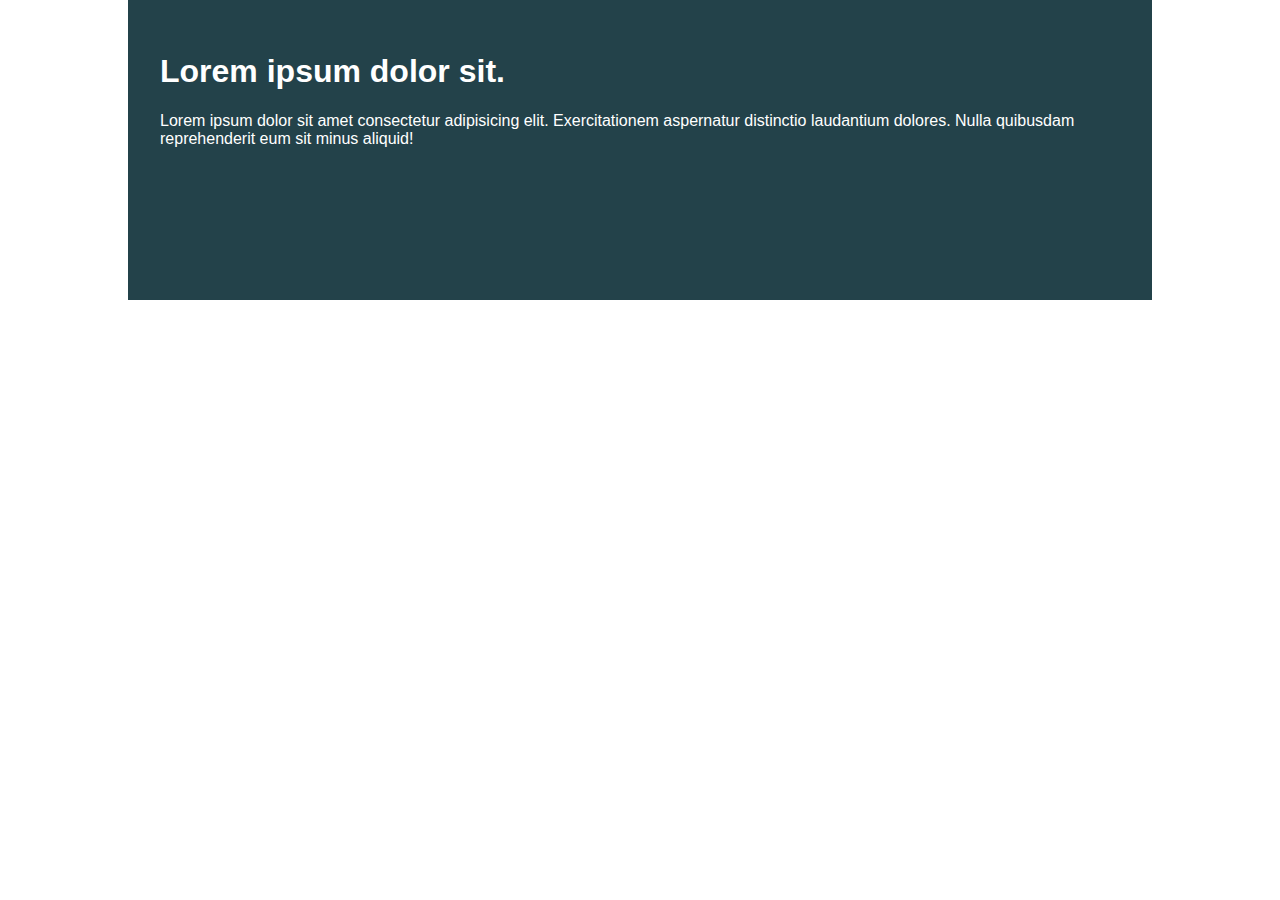
<file: Challenge-01/index.html>
<!DOCTYPE html>
<html lang="en">

<head>
    <meta charset="UTF-8">
    <meta name="viewport" content="width=device-width, initial-scale=1.0">
    <title>Day 01</title>

    <link rel="stylesheet" href="style.css">
</head>

<body>
    <div class="container">
        <div class="intro-content">
            <h1>Lorem ipsum dolor sit.</h1>
            <p>Lorem ipsum dolor sit amet consectetur adipisicing elit. Exercitationem aspernatur distinctio laudantium
                dolores. Nulla quibusdam reprehenderit eum sit minus aliquid!</p>
        </div>
    </div>
</body>

</html>
</file>
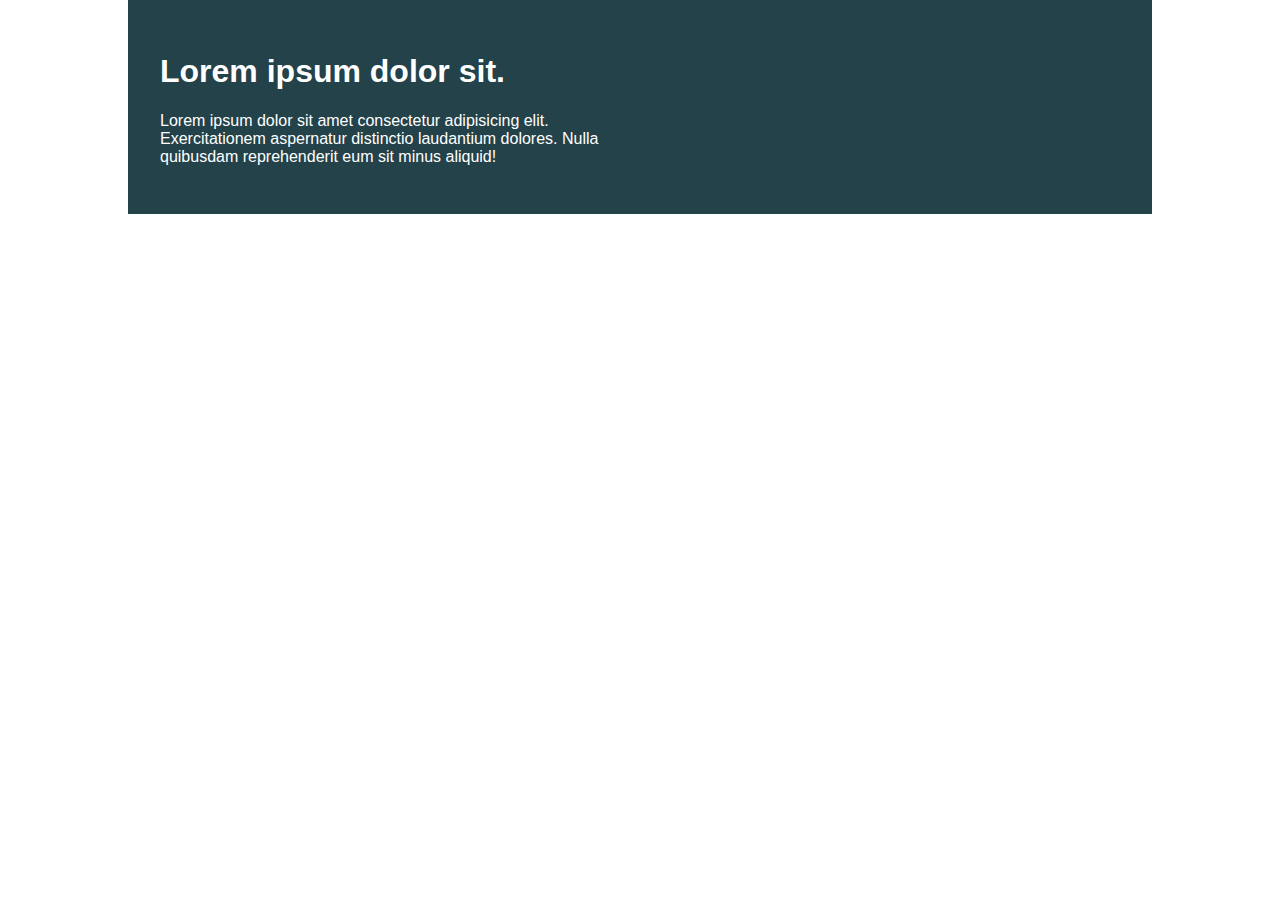
<file: CSS-01-Intro/index.html>
<!DOCTYPE html>
<html lang="en">
  <head>
    <meta charset="UTF-8" />
    <meta name="viewport" content="width=device-width, initial-scale=1.0" />
    <link rel="stylesheet" href="style.css" />
    <title>Document</title>
  </head>
  <body>
    <div class="container">
      <div class="intro-content">
        <h1>Lorem ipsum dolor sit.</h1>
        <p>
          Lorem ipsum dolor sit amet consectetur adipisicing elit.
          Exercitationem aspernatur distinctio laudantium dolores. Nulla
          quibusdam reprehenderit eum sit minus aliquid!
        </p>
      </div>
    </div>
  </body>
</html>
</file>
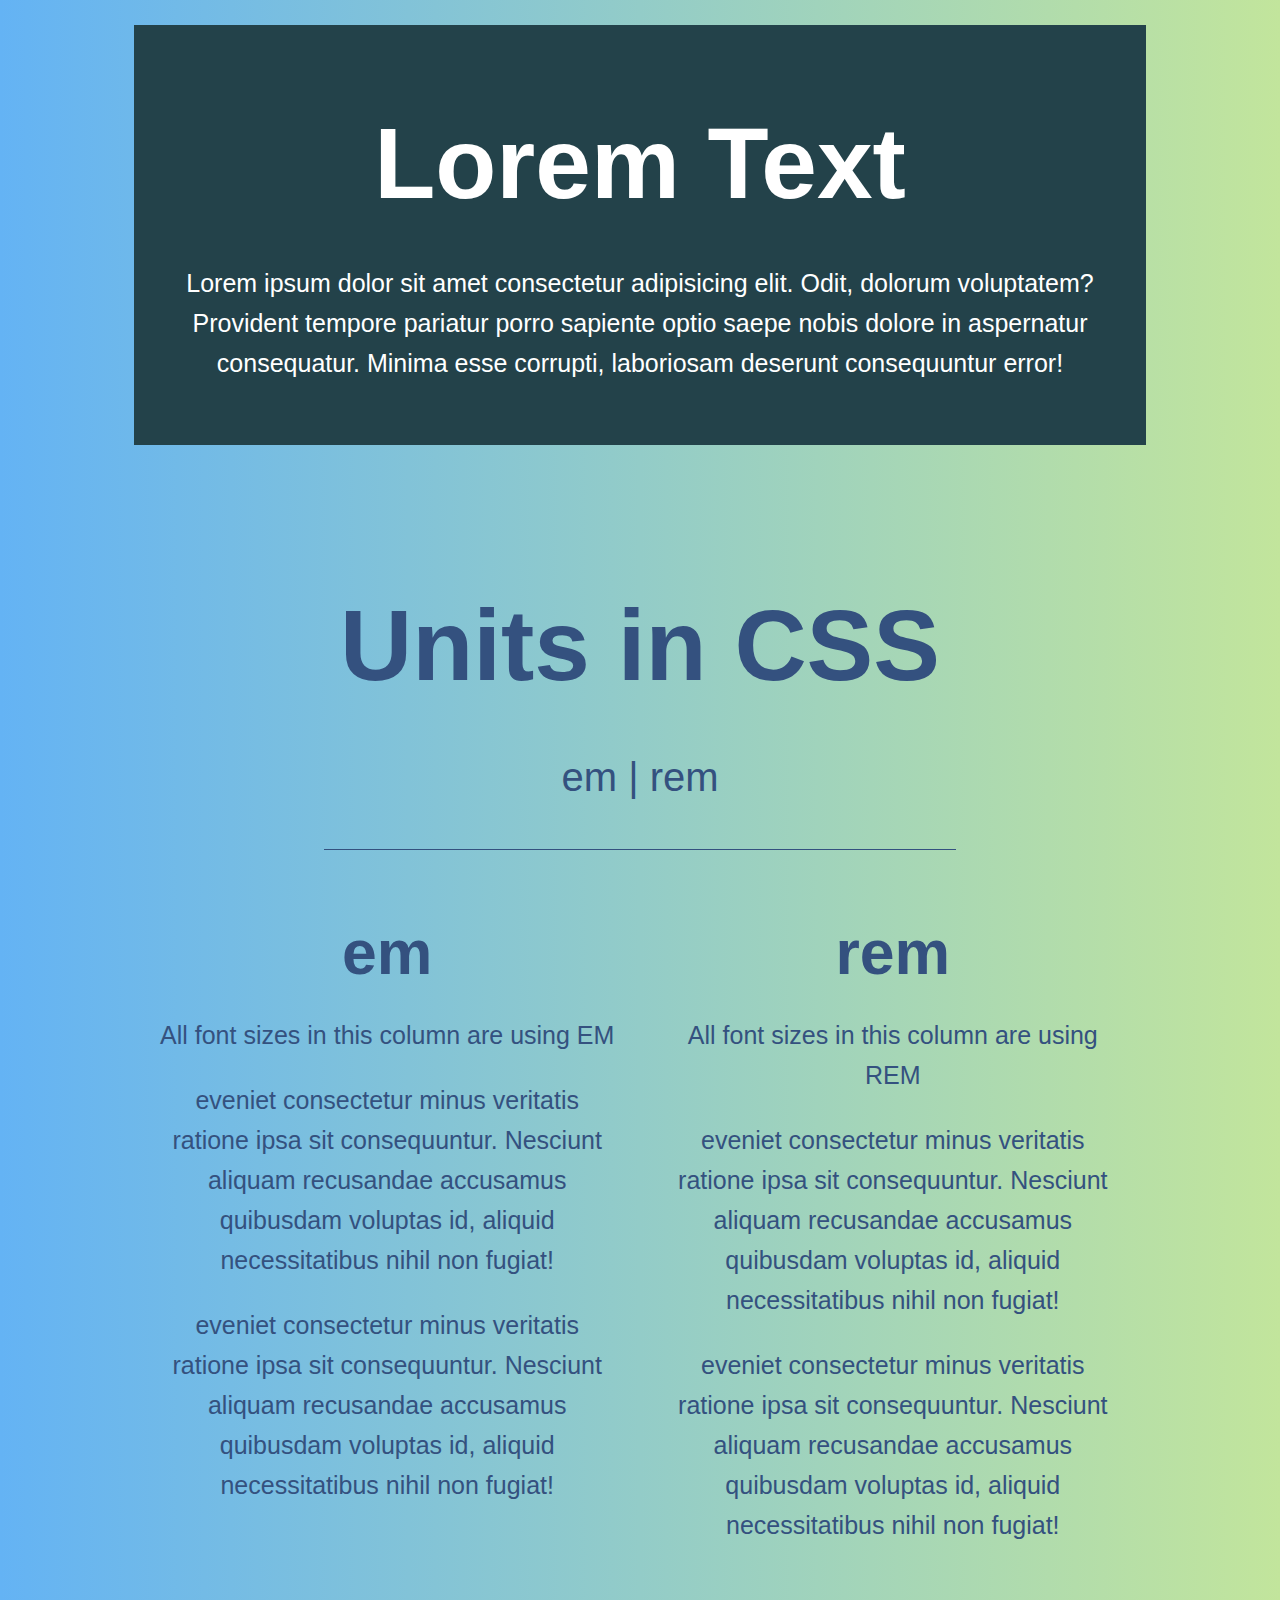
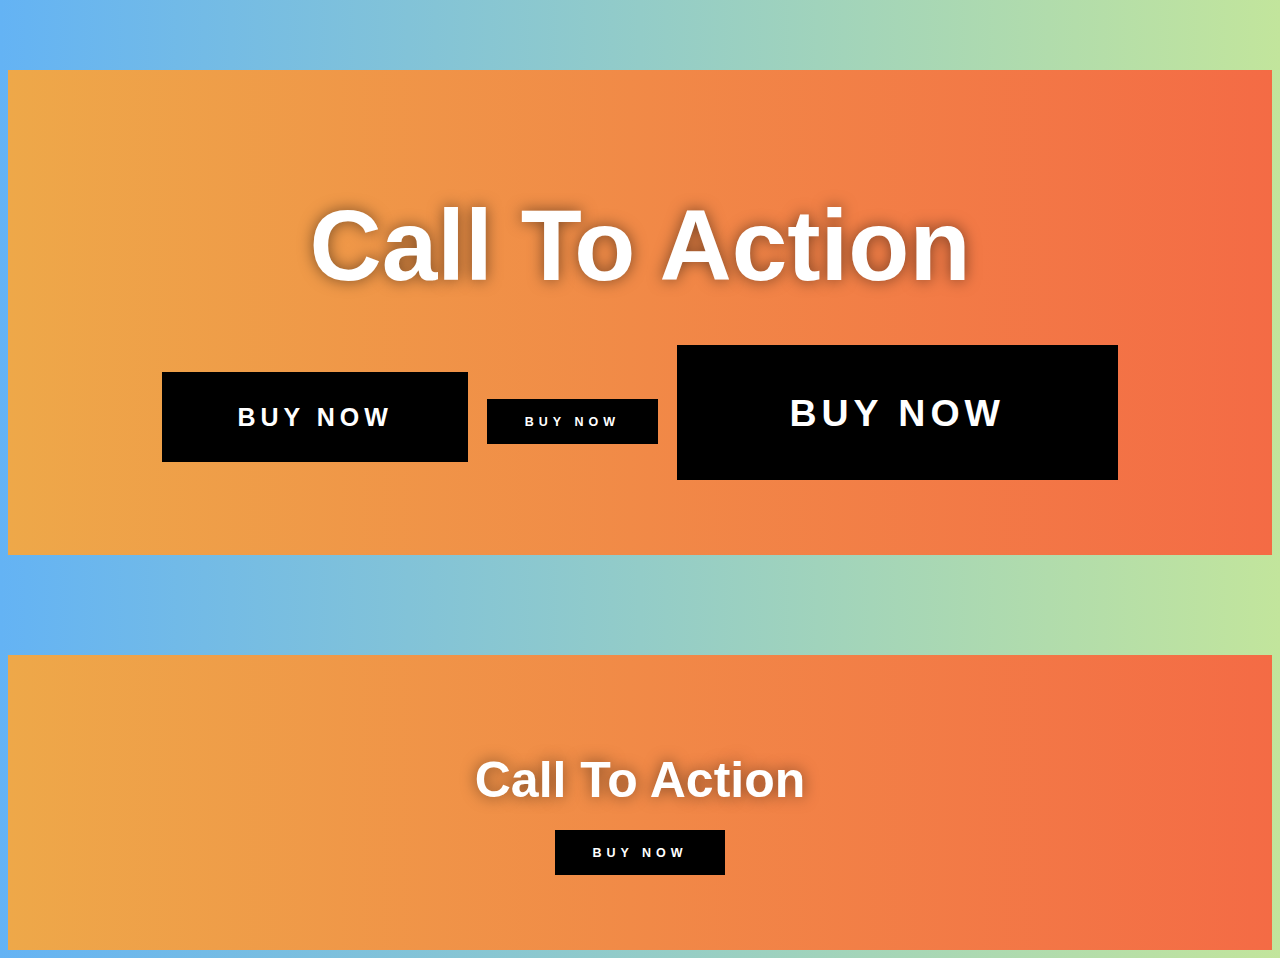
<file: CSS-02-Height-Width/index.html>
<!DOCTYPE html>
<html lang="en">
  <head>
    <meta charset="UTF-8" />
    <meta name="viewport" content="width=device-width, initial-scale=1.0" />
    <link rel="stylesheet" href="style.css" />
    <link rel="stylesheet" href="em-rem.css" />
    <link rel="stylesheet" href="call-to-action.css" />
    <title>Document</title>
  </head>
  <body>
    <div class="container">
      <h1>Lorem Text</h1>
      <p>
        Lorem ipsum dolor sit amet consectetur adipisicing elit. Odit, dolorum
        voluptatem? Provident tempore pariatur porro sapiente optio saepe nobis
        dolore in aspernatur consequatur. Minima esse corrupti, laboriosam
        deserunt consequuntur error!
      </p>
    </div>

    <div class="container2">
      <h1>Units in CSS</h1>
      <p class="subhead">em | rem</p>

      <div class="grid">
        <div class="col col--em">
          <h1>em</h1>
          <p>All font sizes in this column are using EM</p>
          <p>
            eveniet consectetur minus veritatis ratione ipsa sit consequuntur.
            Nesciunt aliquam recusandae accusamus quibusdam voluptas id, aliquid
            necessitatibus nihil non fugiat!
          </p>
          <p>
            eveniet consectetur minus veritatis ratione ipsa sit consequuntur.
            Nesciunt aliquam recusandae accusamus quibusdam voluptas id, aliquid
            necessitatibus nihil non fugiat!
          </p>
        </div>
        <div class="col col--rem">
          <h1>rem</h1>
          <p>All font sizes in this column are using REM</p>
          <p>
            eveniet consectetur minus veritatis ratione ipsa sit consequuntur.
            Nesciunt aliquam recusandae accusamus quibusdam voluptas id, aliquid
            necessitatibus nihil non fugiat!
          </p>
          <p>
            eveniet consectetur minus veritatis ratione ipsa sit consequuntur.
            Nesciunt aliquam recusandae accusamus quibusdam voluptas id, aliquid
            necessitatibus nihil non fugiat!
          </p>
        </div>
      </div>
    </div>

    <div class="container3">
      <div class="call-to-action">
        <h1>Call To Action</h1>
        <a href="" class="btn">Buy Now</a>
        <a href="" class="btn btn--sm">Buy Now</a>
        <a href="" class="btn btn--lg">Buy Now</a>
      </div>

      <div class="call-to-action call-to-action--sm">
        <h1>Call To Action</h1>
        <a href="" class="btn">Buy Now</a>
      </div>
    </div>
  </body>
</html>
</file>
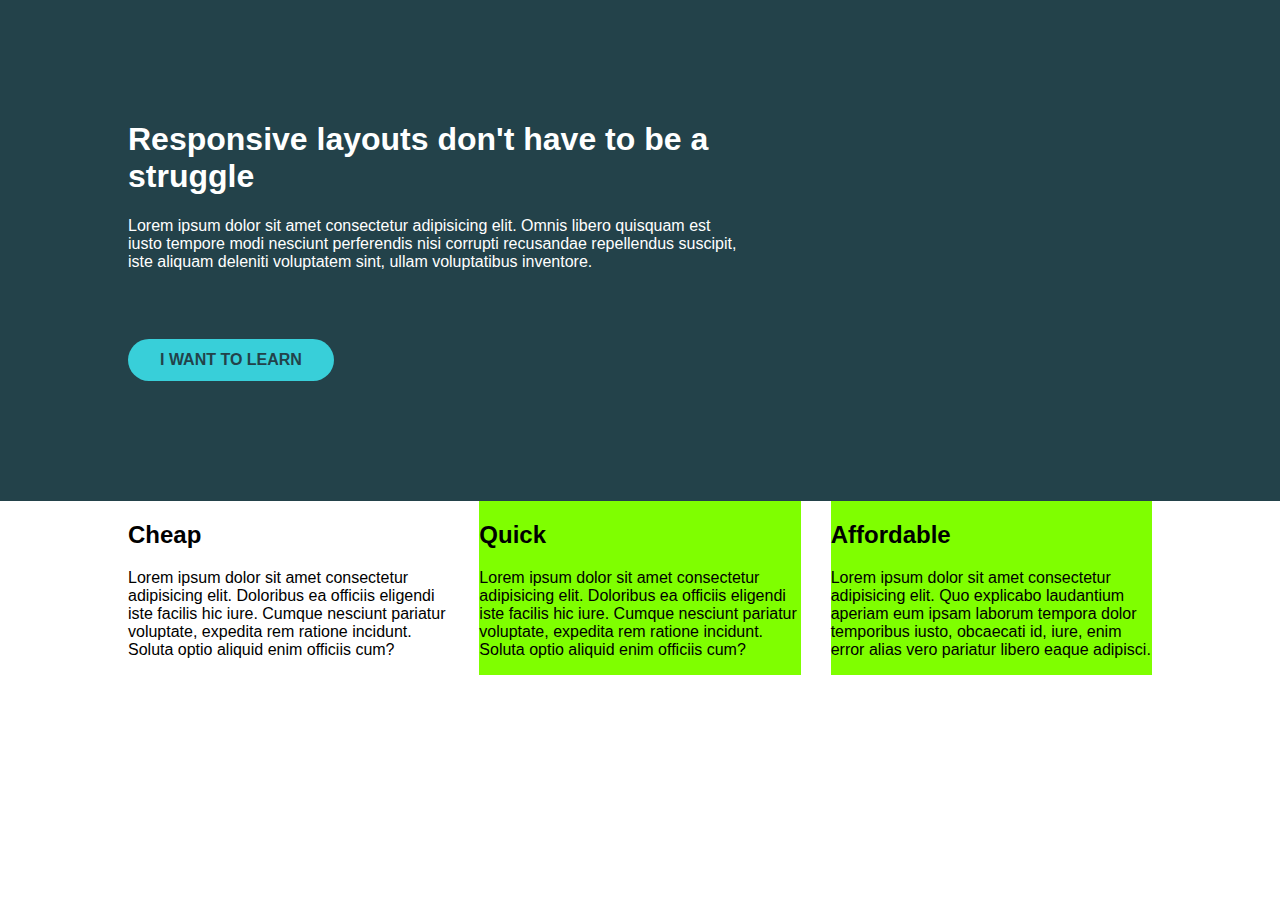
<file: CSS-08-Flexbox/index.html>
<!DOCTYPE html>
<html lang="en">
  <head>
    <meta charset="UTF-8" />
    <meta name="viewport" content="width=device-width, initial-scale=1.0" />
    <title>CSS Flexbox</title>
    <link rel="stylesheet" href="style.css" />
  </head>
  <body>
    <div class="hero">
      <div class="container">
        <div class="hero__text">
          <h1>Responsive layouts don't have to be a struggle</h1>
          <p>
            Lorem ipsum dolor sit amet consectetur adipisicing elit. Omnis
            libero quisquam est iusto tempore modi nesciunt perferendis nisi
            corrupti recusandae repellendus suscipit, iste aliquam deleniti
            voluptatem sint, ullam voluptatibus inventore.
          </p>
          <a href="#" class="btn">I Want to Learn</a>
        </div>
      </div>
    </div>
    <div class="container">
      <div class="row">
        <div class="col">
          <h2>Cheap</h2>
          <p>
            Lorem ipsum dolor sit amet consectetur adipisicing elit. Doloribus
            ea officiis eligendi iste facilis hic iure. Cumque nesciunt pariatur
            voluptate, expedita rem ratione incidunt. Soluta optio aliquid enim
            officiis cum?
          </p>
        </div>
        <div class="col">
          <h2>Quick</h2>
          <p>
            Lorem ipsum dolor sit amet consectetur adipisicing elit. Doloribus
            ea officiis eligendi iste facilis hic iure. Cumque nesciunt pariatur
            voluptate, expedita rem ratione incidunt. Soluta optio aliquid enim
            officiis cum?
          </p>
        </div>
        <div class="col">
          <h2>Affordable</h2>
          <p>
            Lorem ipsum dolor sit amet consectetur adipisicing elit. Quo
            explicabo laudantium aperiam eum ipsam laborum tempora dolor
            temporibus iusto, obcaecati id, iure, enim error alias vero pariatur
            libero eaque adipisci.
          </p>
        </div>
      </div>
    </div>
  </body>
</html>
</file>
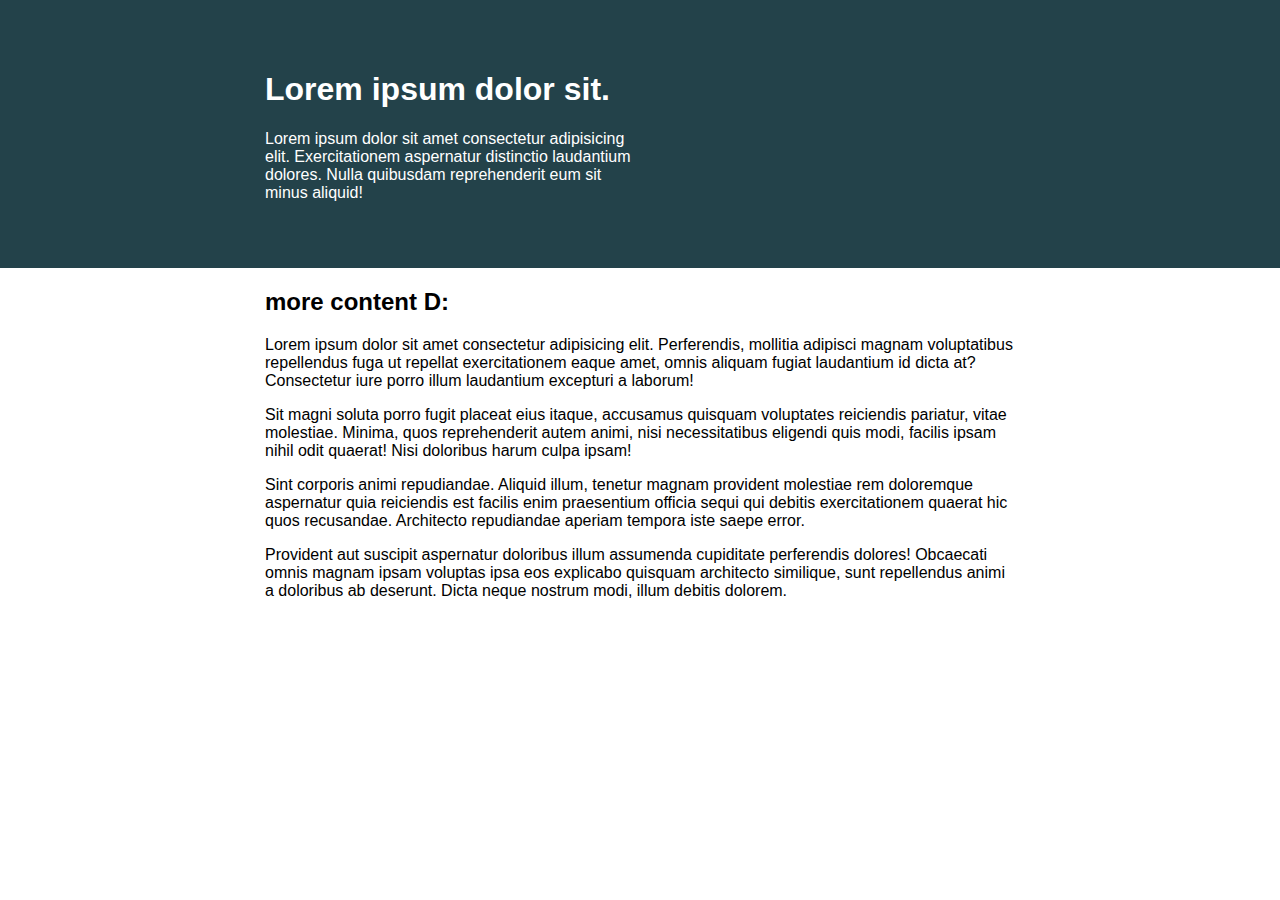
<file: Challenges/ch02/index.html>
<!DOCTYPE html>
<html lang="en">
  <head>
    <meta charset="UTF-8" />
    <meta name="viewport" content="width=device-width, initial-scale=1.0" />
    <title>Day 01</title>

    <link rel="stylesheet" href="style.css" />
  </head>
  <body>
    <div class="intro">
      <div class="container">
        <div class="intro-content">
          <h1>Lorem ipsum dolor sit.</h1>
          <p>
            Lorem ipsum dolor sit amet consectetur adipisicing elit.
            Exercitationem aspernatur distinctio laudantium dolores. Nulla
            quibusdam reprehenderit eum sit minus aliquid!
          </p>
        </div>
      </div>
    </div>

    <div class="container">
      <h2>more content D:</h2>
      <p>
        Lorem ipsum dolor sit amet consectetur adipisicing elit. Perferendis,
        mollitia adipisci magnam voluptatibus repellendus fuga ut repellat
        exercitationem eaque amet, omnis aliquam fugiat laudantium id dicta at?
        Consectetur iure porro illum laudantium excepturi a laborum!
      </p>
      <p>
        Sit magni soluta porro fugit placeat eius itaque, accusamus quisquam
        voluptates reiciendis pariatur, vitae molestiae. Minima, quos
        reprehenderit autem animi, nisi necessitatibus eligendi quis modi,
        facilis ipsam nihil odit quaerat! Nisi doloribus harum culpa ipsam!
      </p>
      <p>
        Sint corporis animi repudiandae. Aliquid illum, tenetur magnam provident
        molestiae rem doloremque aspernatur quia reiciendis est facilis enim
        praesentium officia sequi qui debitis exercitationem quaerat hic quos
        recusandae. Architecto repudiandae aperiam tempora iste saepe error.
      </p>
      <p>
        Provident aut suscipit aspernatur doloribus illum assumenda cupiditate
        perferendis dolores! Obcaecati omnis magnam ipsam voluptas ipsa eos
        explicabo quisquam architecto similique, sunt repellendus animi a
        doloribus ab deserunt. Dicta neque nostrum modi, illum debitis dolorem.
      </p>
    </div>
  </body>
</html>
</file>
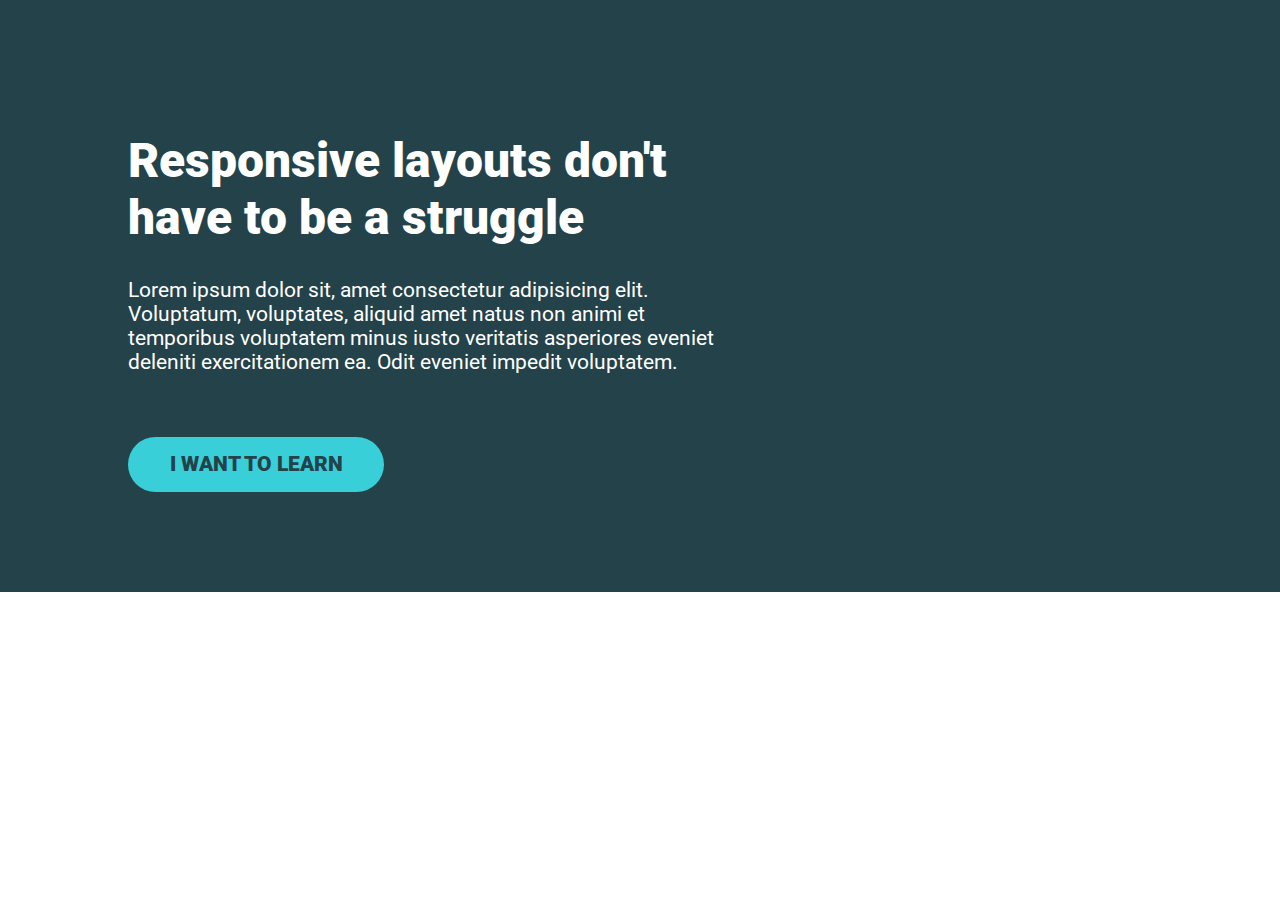
<file: Challenges/ch03/index.html>
<!DOCTYPE html>
<html lang="en">
<head>
  <meta charset="UTF-8">
  <meta name="viewport" content="width=device-width, initial-scale=1.0">
  <link href="https://fonts.googleapis.com/css2?family=Roboto:wght@400;700;900&display=swap" rel="stylesheet">
  <link rel="stylesheet" href="style.css">
  <title>Challenge 03</title>
</head>
<body>
  <div class="hero">
    <div class="container">
      <div class="hero__text">
        <h1 class="title">Responsive layouts don't have to be a struggle</h1>
        <p>Lorem ipsum dolor sit, amet consectetur adipisicing elit. Voluptatum, voluptates, aliquid amet natus non animi et temporibus voluptatem minus iusto veritatis asperiores eveniet deleniti exercitationem ea. Odit eveniet impedit voluptatem.</p>
        <a href="#" class="btn">I want to learn</a>
      </div>
    </div>
  </div>
</body>
</html>
</file>
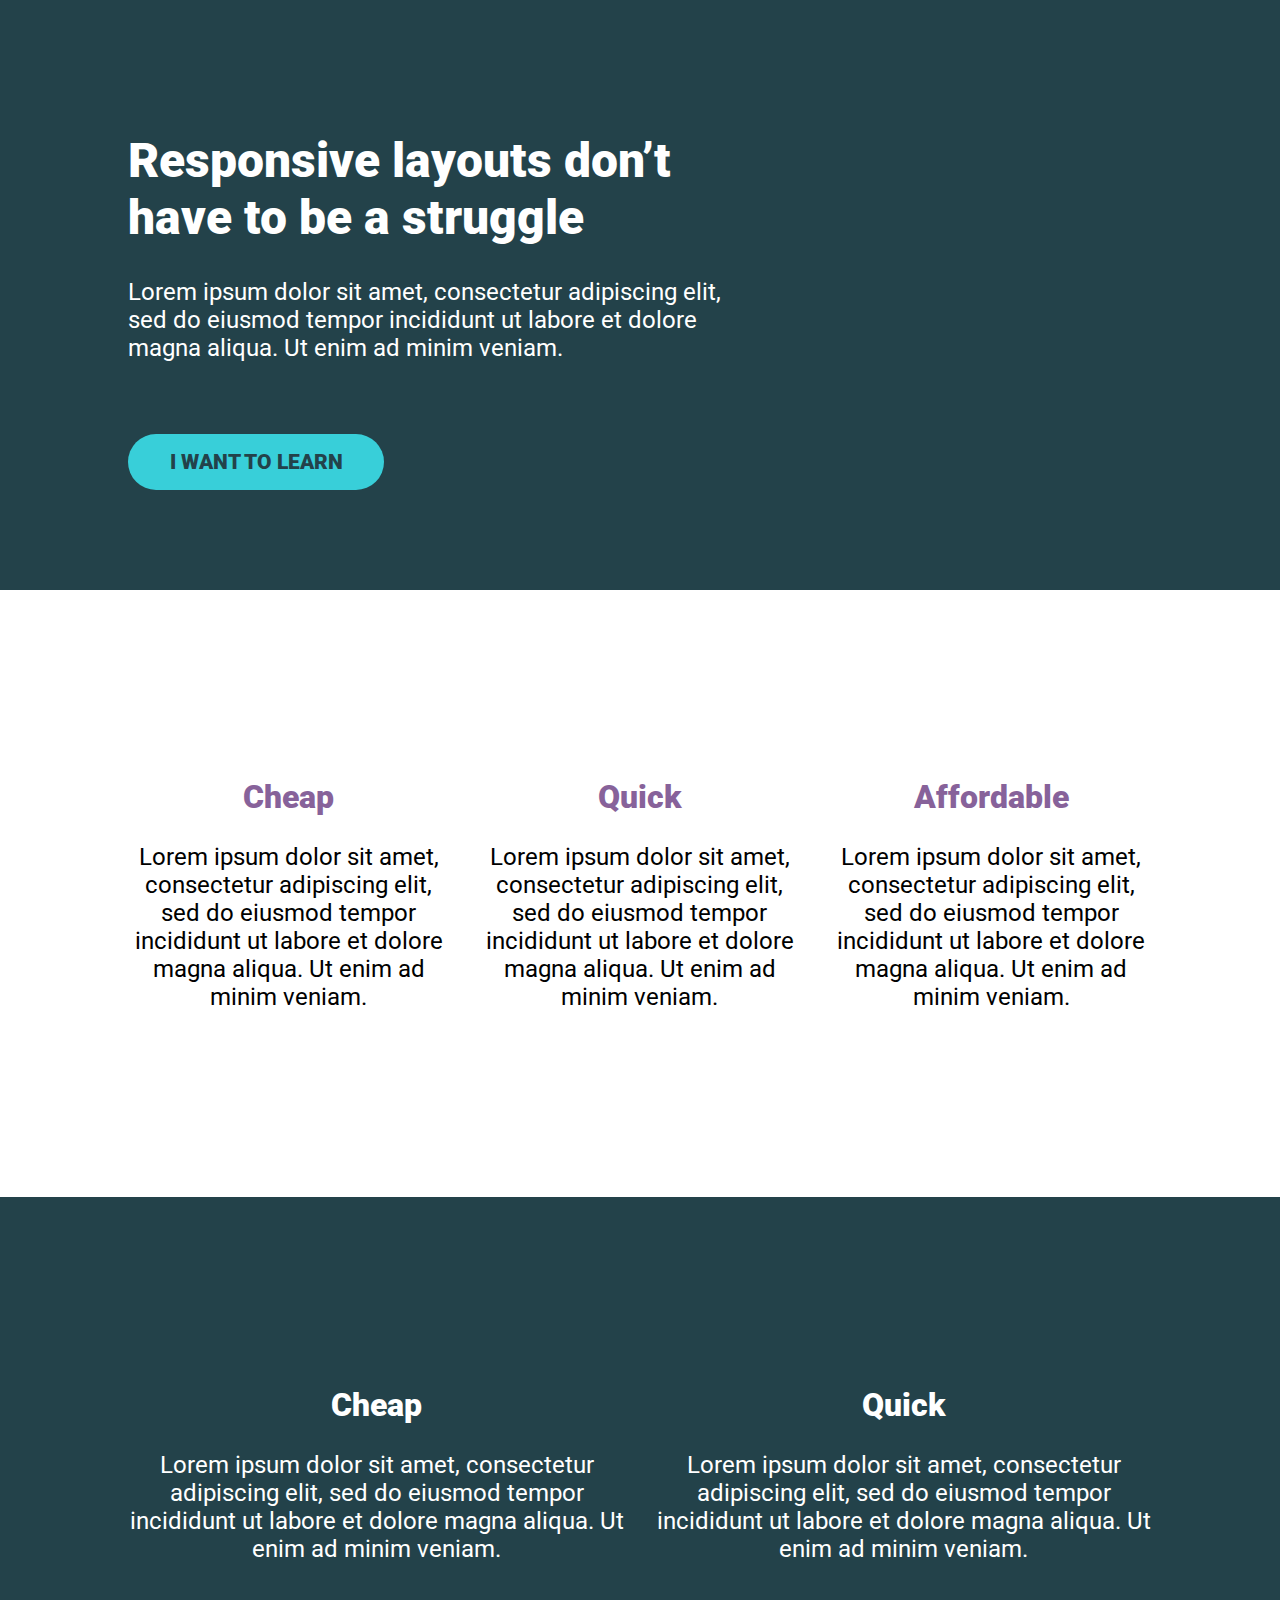
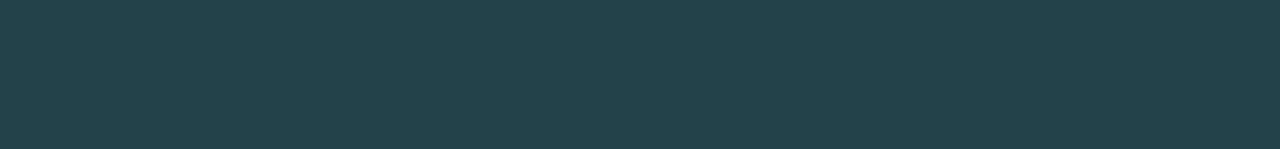
<file: Challenges/ch04/index.html>
<!DOCTYPE html>
<html lang="en">
<head>
    <meta charset="UTF-8">
    <meta name="viewport" content="width=device-width, initial-scale=1.0">
    <title>Challenge time!</title>
    <link href="https://fonts.googleapis.com/css2?family=Roboto:wght@400;900&display=swap" rel="stylesheet"> 
    <link rel="stylesheet" href="style.css">
</head>
<body>
    <div class="hero">
        <div class="container">
            <div class="hero__text">
                <h1>Responsive layouts don’t have to be a struggle</h1>
                <p>Lorem ipsum dolor sit amet, consectetur adipiscing elit, sed do eiusmod tempor incididunt ut labore et dolore magna aliqua. Ut enim ad minim veniam.</p>
                <a href="#" class="btn">I want to learn</a>
            </div>
        </div>
    </div>

    <section class="three-col">
        <div class="container">
            <div class="row">
                <div class="col">
                    <h2>Cheap</h2>
                    <p>Lorem ipsum dolor sit amet, consectetur adipiscing elit, sed do eiusmod tempor incididunt ut labore et dolore magna aliqua. Ut enim ad minim veniam.</p>
                </div>
                <div class="col">
                    <h2>Quick</h2>
                    <p>Lorem ipsum dolor sit amet, consectetur adipiscing elit, sed do eiusmod tempor incididunt ut labore et dolore magna aliqua. Ut enim ad minim veniam.</p>
                </div>
                <div class="col">
                    <h2>Affordable</h2>
                    <p>Lorem ipsum dolor sit amet, consectetur adipiscing elit, sed do eiusmod tempor incididunt ut labore et dolore magna aliqua. Ut enim ad minim veniam.</p>
                </div>
            </div>
        </div>
    </section>

    <section class="two-col">
        <div class="container">
            <div class="row">
                <div class="col">
                    <h2>Cheap</h2>
                    <p>Lorem ipsum dolor sit amet, consectetur adipiscing elit, sed do eiusmod tempor incididunt ut labore et dolore magna aliqua. Ut enim ad minim veniam.</p>
                </div>
                <div class="col">
                    <h2>Quick</h2>
                    <p>Lorem ipsum dolor sit amet, consectetur adipiscing elit, sed do eiusmod tempor incididunt ut labore et dolore magna aliqua. Ut enim ad minim veniam.</p>
                </div>
            </div>
        </div>
    </section>


</body>
</html>
</file>
<file: Challenge-01/style.css>
* { box-sizing: border-box; }

body {
    margin: 0;
    font-family: sans-serif;
}

.container {
    background: #23424A;
    color: white;

    width: 80%;
    margin: 0 auto;
    
    padding: 2em;
    height: 300px;
}
</file>
<file: CSS-01-Intro/style.css>
* { box-sizing: border-box; }

body {
    margin: 0;
    font-family: sans-serif;
}

.container {
    background: #23424A;
    color: white;

    width: 80%;
    margin: 0 auto;
    
    padding: 2em;
}

.intro-content {
  width: 50%;
}
</file>
<file: CSS-02-Height-Width/style.css>
* {
  box-sizing: border-box;
}

html {
  font-size: 16px;
}

@media(min-width: 700px) {
  html {
    font-size: 25px;
  }
}

body {
  color: #34517f;
  text-align: center;
  background: linear-gradient(to left, #c2e59c, #64b3f4);
  font-family: sans-serif;
  font-weight: 300;
  font-size: 1em;
  line-height: 1.6;
}

.container {
  color: white;
  background-color: #23424A;

  width: 80%;
  margin: 1em auto;

  padding: 1.5em; 

  /* 
  setting height generally causes more problems than it solves
  height: 300px; 
  */
}
</file>
<file: CSS-02-Height-Width/em-rem.css>
.container2 {
  margin-top: 150px;
}

.subhead {
  font-size: 1.6rem;
  margin: .5em 0;
}

.subhead::after {
  content: '';
  display: block;
  height: 1px;
  background: #34517f;
  margin: 1em auto;
  width: 50%;
}

.grid {
  display: flex;
  width: 80%;
  margin: 0 auto;
}

.col {
  margin: 0 0.5em;
  padding: 0 0.5em;
}

/*
EMs -- are compounding
*/
.col--em {
  flex: 1;
}

.col--em h1 {
  font-size: 2.5em;
}

.col--em p {
  font-size: 1em;
}
/*
REMs
*/
.col--rem {
  flex: 1;
}

.col--rem h1 {
  font-size: 2.5rem;
}

.col--rem p {
  font-size: 1rem;
}
</file>
<file: CSS-02-Height-Width/call-to-action.css>
/*
EM & REM in Button Elements
*/
.container3 {
  margin-top-150px;
}

h1 {
  font-size: 4em;
  margin: .5em 0;
  line-height: 1;
}

.call-to-action {
  color: white;
  background: linear-gradient(to left, #f46b45, #eea849);
  margin-top: 100px;
  padding: 3rem 0;
  text-shadow: 0 0 15px rgba(0,0,0,.5);
  font-size: 1em;
}

.call-to-action--sm {
  font-size: .5em;
}

.btn {
  display: inline-block;
  background: black;
  font-weight: 700;
  letter-spacing: 5px;
  color: white;

  text-transform: uppercase;
  text-decoration: none;

  padding: 1em 3em;

  margin: 0 .25rem;
  
}

.btn--sm {
  font-size: 0.5em;
}

.btn--lg {
  font-size: 1.5em;
}
</file>
<file: CSS-08-Flexbox/style.css>
*, *::before, *::after {
  box-sizing: border-box;
}

body {
  font-size: 16px;
  font-family: sans-serif;
  margin: 0;
  padding: 0;
}

@media (min-width: 700px) {
  html {
    font-size: 25px;
  }
}

.hero {
  width: 100%;
  background-color: #23424a;
  color: white;
  font-weight: 400;
  margin: 0;
  padding: 100px 0;
}

.container {
  width: 80%;
  max-width: 1150px;
  margin: 0 auto;
}

.hero__text {
  width: 60%;
}

.hero p {
  margin-bottom: 3em;
}

.title {
  font-size: 3rem;
  font-weight: 900;
}

.row {
  /* display: flex => flex container */
  display: flex;
  /* default */
  flex-direction: row;
  justify-content: space-between;
  /* gap: 100px; only in Firefox now */
}

.col {
  /* these are now flex items */
  flex: 1;
}

/* conbinator */
.col + .col {
  margin-left: 30px;
  background-color: chartreuse;
}

.btn {
  display: inline-block;
  margin: 20px auto;
  background-color: #38CFD9;
  color: #23424A;
  font-weight: 900;
  text-transform: uppercase;
  text-decoration: none;
  cursor: pointer;
  padding: .75em 2em;
  border-radius: 100px;
  text-decoration: none;
}

.btn:hover, .btn:focus {
  opacity: .75;
}
</file>
<file: Challenges/ch02/style.css>
* {
    box-sizing: border-box;
  }
  
  body {
    margin: 0;
    font-family: sans-serif;
  }
  
  .intro {
    color: white;
    background: #23424a;
    padding: 50px 0;
  }
  
  .container {
    width: 80%;
    margin: 0 auto;
    max-width: 750px;
  }
  
  .intro-content {
    width: 50%;
  }
</file>
<file: Challenges/ch03/style.css>
*, *::before, *::after {
  box-sizing: border-box;
}

html {
  font-size: 16px;
}

body {
  margin: 0;
  padding: 0;
  font-size: 1.3rem;
}

.hero {
  width: 100%;
  color: white;
  background-color: #23424A;
  font-family: 'Roboto', sans-serif;
  padding: 100px 0;
}

.container {
  width: 80%;
  max-width: 1100px;
  margin: 0 auto;
}

.hero__text {
  width: 60%;
  font-weight: 400;
}

.title {
  font-size: 3rem;
  font-weight: 900;
  /* line-height: 3.5em; */
}

.hero p {
  margin-bottom: 3em;
}

.btn {
  display: inline-block;
  background-color: #38CFD9;
  padding: 1em;
  border-radius: 100px;
  text-transform: uppercase;
  text-decoration: none;
  color: #23424A;
  font-weight: 900;
  padding: .75em 2em;
  cursor: pointer;
}

.btn:hover,
.btn:focus {
  opacity: .75;
}
</file>
<file: Challenges/ch04/style.css>
/* 
////// For this challenge ///////

- You will have to modify the HTML

- You can add new classes in the HTML
  if you need to

// Requirements
1. The headings in the first row must be
   a different color
2. The two .col at the bottom must go next
   to one another
3. The section at the bottom should have
   a dark background color and a different
   color of text
4. I've removed the "gap" that I created,
   so you'll have to add it back in

   */

*, *::before, *::after {
    box-sizing: border-box;
}

body {
    margin: 0;
    font-family: 'Roboto', sans-serif;
    font-size: 1.3rem;
}

h1 {
    font-size: 3rem;
    font-weight: 900;
}

h2 {
    font-size: 2rem;
    font-weight: 900;
}

p {
    font-size: 1.5rem;
    font-weight: 400;  
}

.container {
    width: 80%;
    max-width: 1100px;
    margin: 0 auto;
    padding: 100px 0;
}

.three-col {
    padding: 3em 0;
    text-align: center;
}

.three-col h2 {
    color: #87629A;
}

.two-col {
    text-align: center;
    padding: 3em 0;
    background-color: #23424A;
    color: white;
}

.row {
    /* display: flex => flex container */
    display: flex;

    /* can't use yet */
    /* gap: 100px; */
}

.col {
    /* these are now flex items */
    flex: 1;
}

.col + .col {
    margin-left: 30px;
}

.hero {
    background-color: #23424A;
    color: #FFF;
}

.hero__text {
    width: 60%;
}

.hero p {
    margin-bottom: 3em;
}



.btn {
    display: inline-block;
    text-decoration: none;
    text-transform: uppercase; 
    color: #23424A;
    font-weight: 900;
    background-color: #38CFD9;
    padding: .75em 2em;
    border-radius: 100px;
}

.btn:hover,
.btn:focus {
    opacity: .75; 
}
</file>
